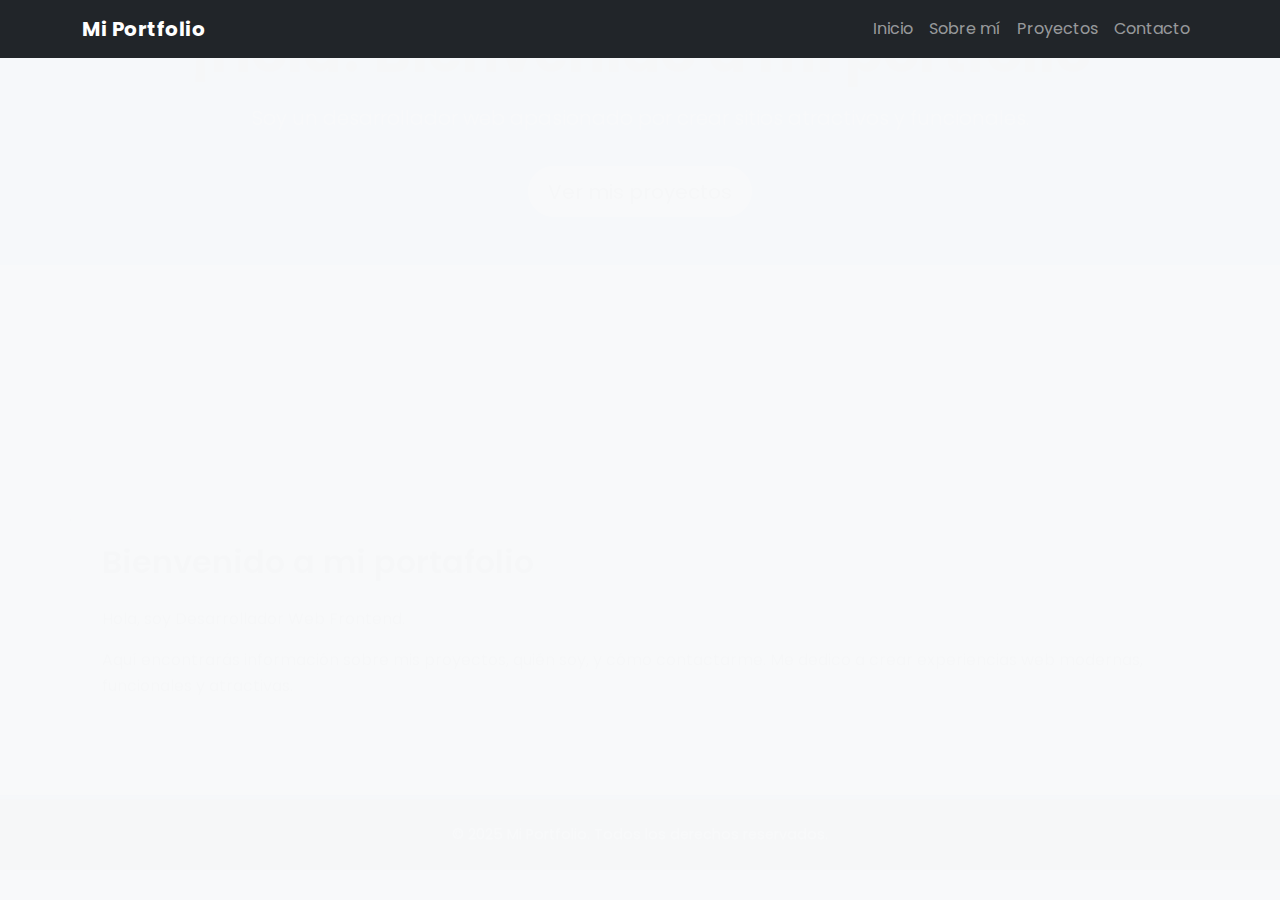
<file: index.html>
<!DOCTYPE html>
<html lang="es">
<head>
  <meta charset="UTF-8">
  <meta http-equiv="refresh" content="0; URL=pages/index.html">
  <title>Redirigiendo...</title>
</head>
<body>
  <p>Redirigiendo a <a href="pages/index.html">portfolio</a>...</p>
</body>
</html>
</file>
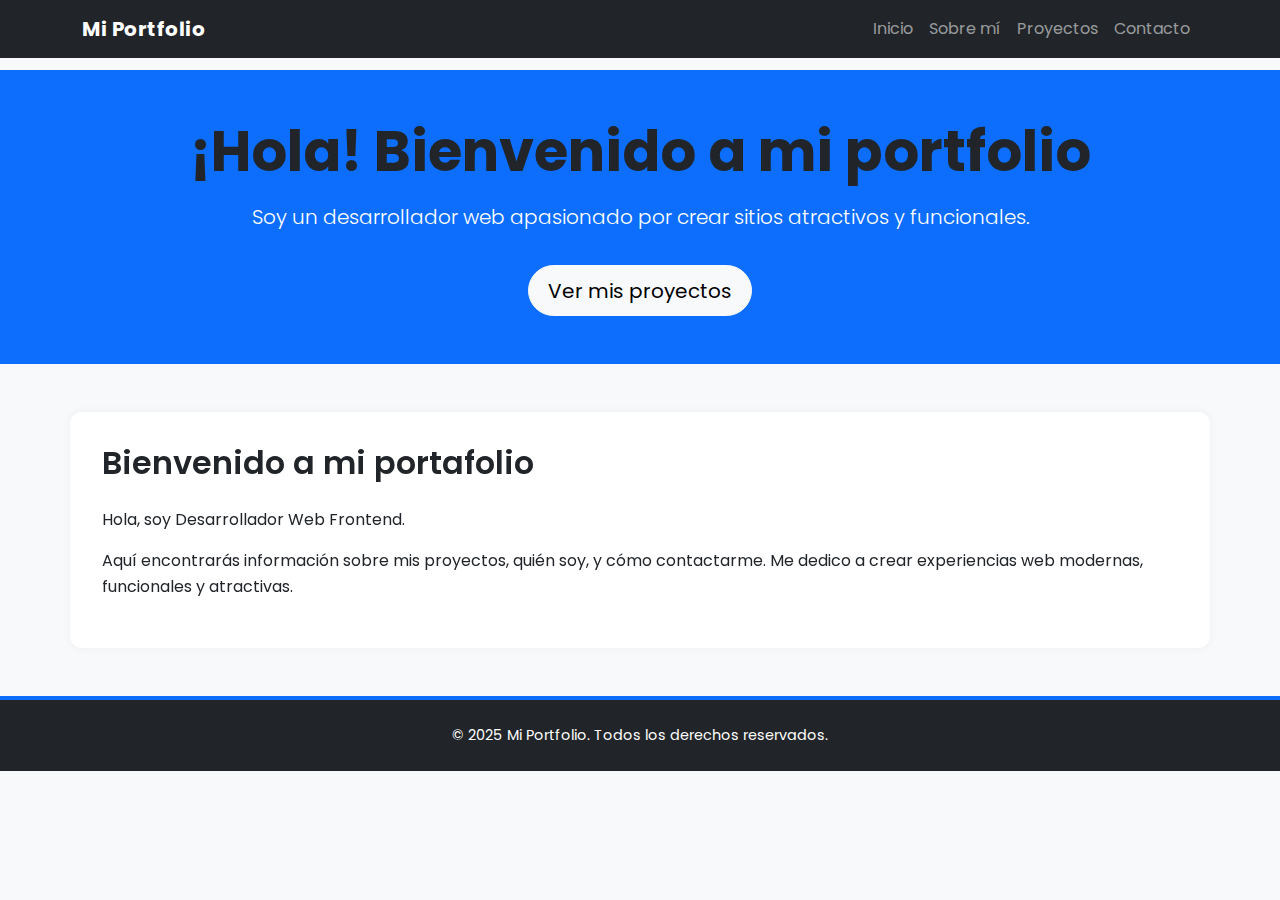
<file: docs/index.html>
<!DOCTYPE html>
<html lang="es">
<head>
  <meta charset="UTF-8">
  <meta name="viewport" content="width=device-width, initial-scale=1.0">
  <title>Inicio - Mi Portfolio</title>
  <link href="https://cdn.jsdelivr.net/npm/bootstrap@5.3.0/dist/css/bootstrap.min.css" rel="stylesheet">
  <link href="https://fonts.googleapis.com/css2?family=Poppins:wght@300;400;600&display=swap" rel="stylesheet">
  <link rel="stylesheet" href="../styles/style.css">
  <link rel="stylesheet" href="https://cdn.jsdelivr.net/npm/aos@2.3.4/dist/aos.css">
  <link rel="icon" href="../img/favicon.ico" type="image/x-icon">
</head>
<body>

<nav class="navbar navbar-expand-lg navbar-dark bg-dark fixed-top">
  <div class="container">
    <a class="navbar-brand" href="../docs/index.html">Mi Portfolio</a>
    <button class="navbar-toggler" type="button" data-bs-toggle="collapse" data-bs-target="#navbarNav"
      aria-controls="navbarNav" aria-expanded="false" aria-label="Toggle navigation">
      <span class="navbar-toggler-icon"></span>
    </button>
    <div class="collapse navbar-collapse justify-content-end" id="navbarNav">
      <ul class="navbar-nav">
        <li class="nav-item"><a class="nav-link" href="/docs/index.html">Inicio</a></li>
        <li class="nav-item"><a class="nav-link" href="/docs/about.html">Sobre mí</a></li>
        <li class="nav-item"><a class="nav-link" href="../docs/projects.html">Proyectos</a></li>
        <li class="nav-item"><a class="nav-link" href="../docs/contact.html">Contacto</a></li>
      </ul>
    </div>
  </div>
</nav>
<div style="height: 70px;"></div>


<header data-aos="fade-down" class="py-5 text-center bg-primary text-white">
  <div class="container">
    <h1 class="display-4 fw-bold">¡Hola! Bienvenido a mi portfolio</h1>
    <p class="lead">Soy un desarrollador web apasionado por crear sitios atractivos y funcionales.</p>
    <a href="projects.html" class="btn btn-light btn-lg mt-3">Ver mis proyectos</a>
  </div>
</header>

<section data-aos="fade-up" class="container my-5">
  <h2 class="mb-4">Bienvenido a mi portafolio</h2>
  <p>Hola, soy Desarrollador Web Frontend.</p>
  <p>Aquí encontrarás información sobre mis proyectos, quién soy, y cómo contactarme. Me dedico a crear experiencias web modernas, funcionales y atractivas.</p>
</section>


<footer data-aos="fade-up" class="bg-dark text-white text-center py-4 mt-5">
  <div class="container">
    <p class="mb-0">© 2025 Mi Portfolio. Todos los derechos reservados.</p>
  </div>
</footer>

<script src="https://cdn.jsdelivr.net/npm/bootstrap@5.3.0/dist/js/bootstrap.bundle.min.js"></script>
  <script src="https://cdn.jsdelivr.net/npm/aos@2.3.4/dist/aos.js"></script>
  <script src="../js/main.js"></script>
</body>
</html>
</file>
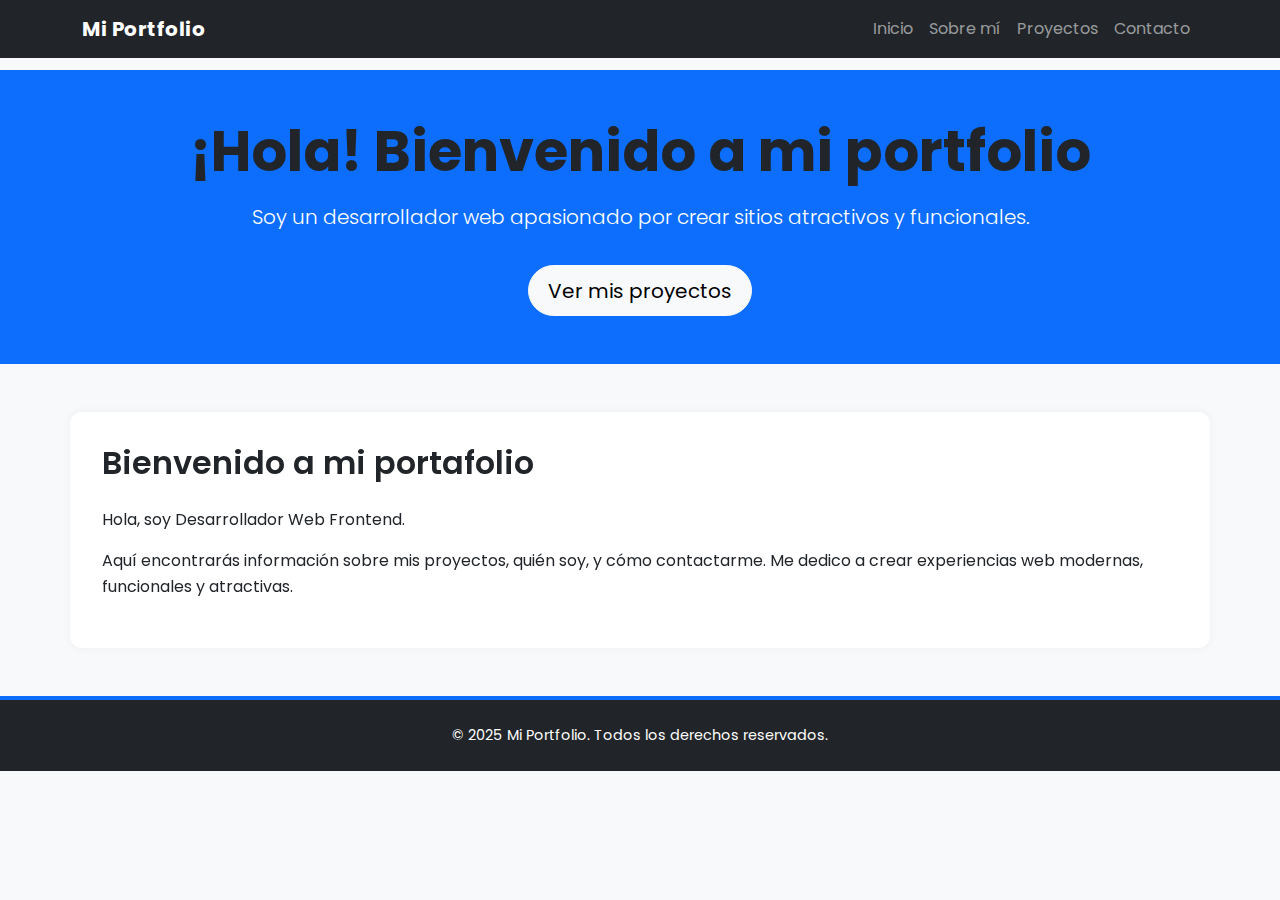
<file: pages/index.html>
<!DOCTYPE html>
<html lang="es">
<head>
  <meta charset="UTF-8">
  <meta name="viewport" content="width=device-width, initial-scale=1.0">
  <title>Inicio - Mi Portfolio</title>
  <link href="https://cdn.jsdelivr.net/npm/bootstrap@5.3.0/dist/css/bootstrap.min.css" rel="stylesheet">
  <link href="https://fonts.googleapis.com/css2?family=Poppins:wght@300;400;600&display=swap" rel="stylesheet">
  <link rel="stylesheet" href="../styles/style.css">
  <link rel="stylesheet" href="https://cdn.jsdelivr.net/npm/aos@2.3.4/dist/aos.css">
  <link rel="icon" href="../img/favicon.ico" type="image/x-icon">
</head>
<body>

<nav class="navbar navbar-expand-lg navbar-dark bg-dark fixed-top">
  <div class="container">
    <a class="navbar-brand" href="../pages/index.html">Mi Portfolio</a>
    <button class="navbar-toggler" type="button" data-bs-toggle="collapse" data-bs-target="#navbarNav"
      aria-controls="navbarNav" aria-expanded="false" aria-label="Toggle navigation">
      <span class="navbar-toggler-icon"></span>
    </button>
    <div class="collapse navbar-collapse justify-content-end" id="navbarNav">
      <ul class="navbar-nav">
        <li class="nav-item"><a class="nav-link" href="/pages/index.html">Inicio</a></li>
        <li class="nav-item"><a class="nav-link" href="/pages/about.html">Sobre mí</a></li>
        <li class="nav-item"><a class="nav-link" href="../pages/projects.html">Proyectos</a></li>
        <li class="nav-item"><a class="nav-link" href="../pages/contact.html">Contacto</a></li>
      </ul>
    </div>
  </div>
</nav>
<div style="height: 70px;"></div>


<header data-aos="fade-down" class="py-5 text-center bg-primary text-white">
  <div class="container">
    <h1 class="display-4 fw-bold">¡Hola! Bienvenido a mi portfolio</h1>
    <p class="lead">Soy un desarrollador web apasionado por crear sitios atractivos y funcionales.</p>
    <a href="projects.html" class="btn btn-light btn-lg mt-3">Ver mis proyectos</a>
  </div>
</header>

<section data-aos="fade-up" class="container my-5">
  <h2 class="mb-4">Bienvenido a mi portafolio</h2>
  <p>Hola, soy Desarrollador Web Frontend.</p>
  <p>Aquí encontrarás información sobre mis proyectos, quién soy, y cómo contactarme. Me dedico a crear experiencias web modernas, funcionales y atractivas.</p>
</section>


<footer data-aos="fade-up" class="bg-dark text-white text-center py-4 mt-5">
  <div class="container">
    <p class="mb-0">© 2025 Mi Portfolio. Todos los derechos reservados.</p>
  </div>
</footer>

<script src="https://cdn.jsdelivr.net/npm/bootstrap@5.3.0/dist/js/bootstrap.bundle.min.js"></script>
  <script src="https://cdn.jsdelivr.net/npm/aos@2.3.4/dist/aos.js"></script>
  <script src="../js/main.js"></script>
</body>
</html>
</file>
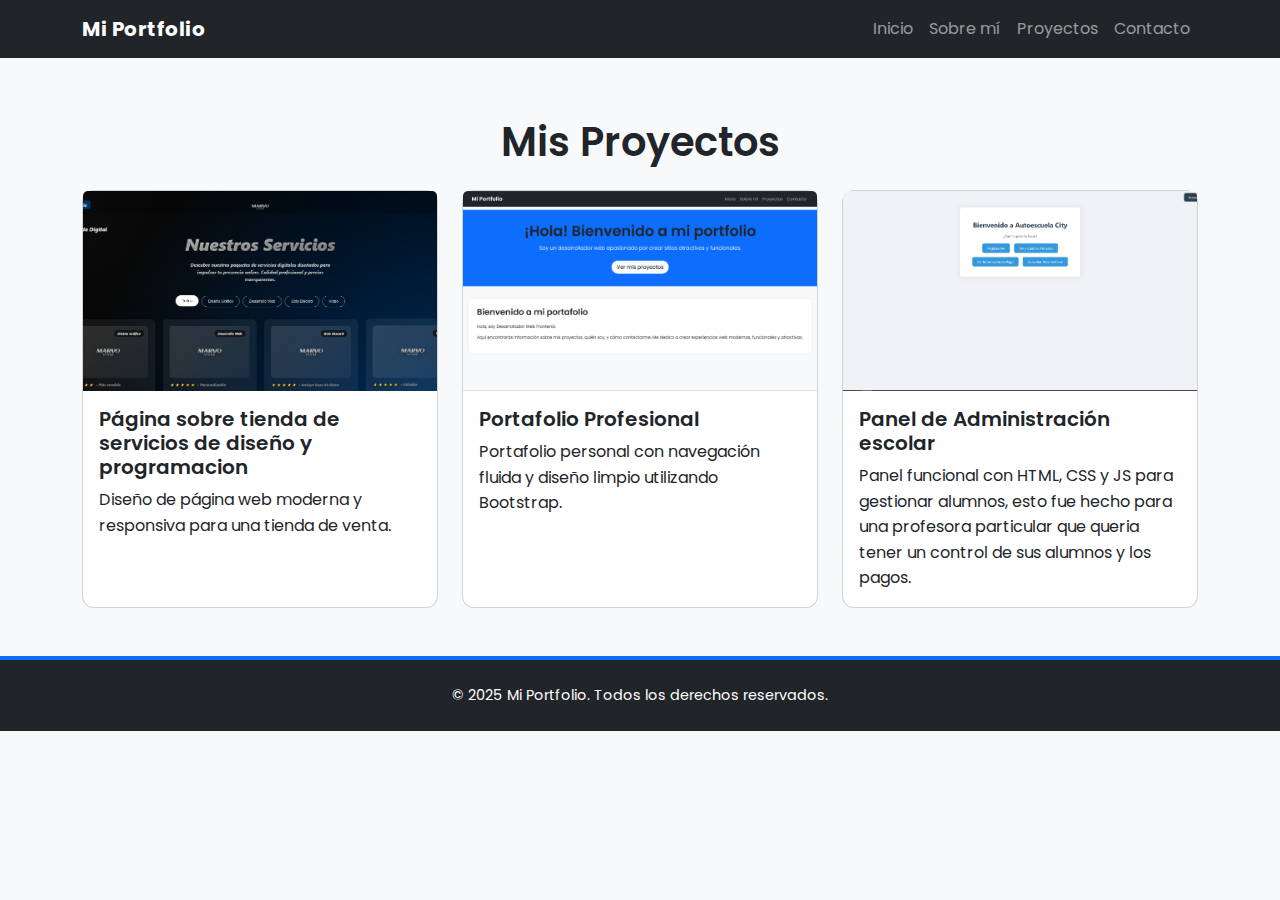
<file: docs/projects.html>
<!DOCTYPE html>
<html lang="es">
<head>
  <meta charset="UTF-8">
  <meta name="viewport" content="width=device-width, initial-scale=1.0">
  <title>Mis Proyectos</title>
  <link href="https://cdn.jsdelivr.net/npm/bootstrap@5.3.0/dist/css/bootstrap.min.css" rel="stylesheet">
  <link href="https://fonts.googleapis.com/css2?family=Poppins:wght@300;400;600&display=swap" rel="stylesheet">
  <link rel="stylesheet" href="../styles/style.css">
  <link rel="stylesheet" href="https://cdn.jsdelivr.net/npm/aos@2.3.4/dist/aos.css">
  <link rel="icon" href="../img/favicon.ico" type="image/x-icon">
</head>
<body>

<nav class="navbar navbar-expand-lg navbar-dark bg-dark fixed-top">
  <div class="container">
    <a class="navbar-brand" href="../docs/index.html">Mi Portfolio</a>
    <button class="navbar-toggler" type="button" data-bs-toggle="collapse" data-bs-target="#navbarNav"
      aria-controls="navbarNav" aria-expanded="false" aria-label="Toggle navigation">
      <span class="navbar-toggler-icon"></span>
    </button>
    <div class="collapse navbar-collapse justify-content-end" id="navbarNav">
      <ul class="navbar-nav">
        <li class="nav-item"><a class="nav-link" href="../docs/index.html">Inicio</a></li>
        <li class="nav-item"><a class="nav-link" href="../docs/about.html">Sobre mí</a></li>
        <li class="nav-item"><a class="nav-link" href="../docs/projects.html">Proyectos</a></li>
        <li class="nav-item"><a class="nav-link" href="../docs/contact.html">Contacto</a></li>
      </ul>
    </div>
  </div>
</nav>
<div style="height: 70px;"></div>


<div class="container my-5">
  <h1 class="text-center mb-4">Mis Proyectos</h1>
  <div class="row g-4">
    <div class="col-md-4">
      <div class="card h-100">
        <a href="https://marvo223.github.io/shopmarvo/" target="_blank">
          <img src="../img/proyectoshop.png" class="card-img-top" alt="Proyecto 2">
        </a>        
        <div class="card-body">
          <h5 class="card-title">Página sobre tienda de servicios de diseño y programacion</h5>
          <p class="card-text">Diseño de página web moderna y responsiva para una tienda de venta.</p>
        </div>
      </div>
    </div>
    <div class="col-md-4">
      <div class="card h-100">
        <a href="https://marvo223.github.io/portfolio/" target="_blank">
          <img src="../img/proyectoportfolio.png" class="card-img-top" alt="Proyecto 2">
        </a>
        <div class="card-body">
          <h5 class="card-title">Portafolio Profesional</h5>
          <p class="card-text">Portafolio personal con navegación fluida y diseño limpio utilizando Bootstrap.</p>
        </div>
      </div>
    </div>
    <div class="col-md-4">
      <div class="card h-100">
        <a href="https://marvo223.github.io/PanelAdmin/" target="_blank">
          <img src="../img/proyectogestion.png" class="card-img-top" alt="Proyecto 3">
        </a>
        <div class="card-body">
          <h5 class="card-title">Panel de Administración escolar</h5>
          <p class="card-text">Panel funcional con HTML, CSS y JS para gestionar alumnos, esto fue hecho para una profesora particular que queria tener un control de sus alumnos y los pagos.</p>
        </div>
      </div>
    </div>
  </div>
</div>


<footer data-aos="fade-up" class="bg-dark text-white text-center py-4 mt-5">
  <div class="container">
    <p class="mb-0">© 2025 Mi Portfolio. Todos los derechos reservados.</p>
  </div>
</footer>

<script src="https://cdn.jsdelivr.net/npm/bootstrap@5.3.0/dist/js/bootstrap.bundle.min.js"></script>
  <script src="https://cdn.jsdelivr.net/npm/aos@2.3.4/dist/aos.js"></script>
  <script src="../js/main.js"></script>
</body>
</html>
</file>
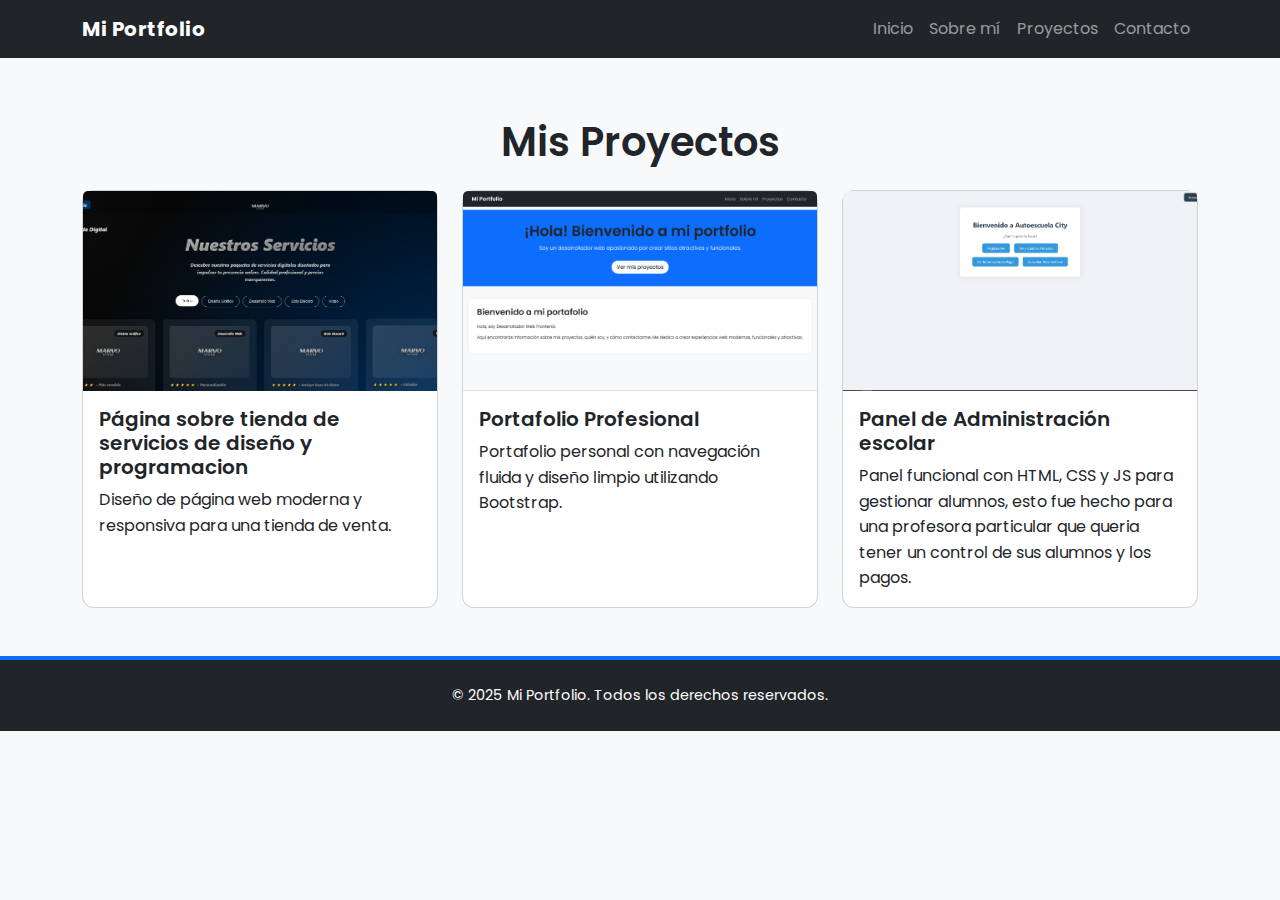
<file: pages/projects.html>
<!DOCTYPE html>
<html lang="es">
<head>
  <meta charset="UTF-8">
  <meta name="viewport" content="width=device-width, initial-scale=1.0">
  <title>Mis Proyectos</title>
  <link href="https://cdn.jsdelivr.net/npm/bootstrap@5.3.0/dist/css/bootstrap.min.css" rel="stylesheet">
  <link href="https://fonts.googleapis.com/css2?family=Poppins:wght@300;400;600&display=swap" rel="stylesheet">
  <link rel="stylesheet" href="../styles/style.css">
  <link rel="stylesheet" href="https://cdn.jsdelivr.net/npm/aos@2.3.4/dist/aos.css">
  <link rel="icon" href="../img/favicon.ico" type="image/x-icon">
</head>
<body>

<nav class="navbar navbar-expand-lg navbar-dark bg-dark fixed-top">
  <div class="container">
    <a class="navbar-brand" href="index.html">Mi Portfolio</a>
    <button class="navbar-toggler" type="button" data-bs-toggle="collapse" data-bs-target="#navbarNav"
      aria-controls="navbarNav" aria-expanded="false" aria-label="Toggle navigation">
      <span class="navbar-toggler-icon"></span>
    </button>
    <div class="collapse navbar-collapse justify-content-end" id="navbarNav">
      <ul class="navbar-nav">
        <li class="nav-item"><a class="nav-link" href="index.html">Inicio</a></li>
        <li class="nav-item"><a class="nav-link" href="about.html">Sobre mí</a></li>
        <li class="nav-item"><a class="nav-link" href="projects.html">Proyectos</a></li>
        <li class="nav-item"><a class="nav-link" href="contact.html">Contacto</a></li>
      </ul>
    </div>
  </div>
</nav>
<div style="height: 70px;"></div>


<div class="container my-5">
  <h1 class="text-center mb-4">Mis Proyectos</h1>
  <div class="row g-4">
    <div class="col-md-4">
      <div class="card h-100">
        <a href="https://marvo223.github.io/shopmarvo/" target="_blank">
          <img src="../img/proyectoshop.png" class="card-img-top" alt="Proyecto 2">
        </a>        
        <div class="card-body">
          <h5 class="card-title">Página sobre tienda de servicios de diseño y programacion</h5>
          <p class="card-text">Diseño de página web moderna y responsiva para una tienda de venta.</p>
        </div>
      </div>
    </div>
    <div class="col-md-4">
      <div class="card h-100">
        <a href="https://marvo223.github.io/portfolio/" target="_blank">
          <img src="../img/proyectoportfolio.png" class="card-img-top" alt="Proyecto 2">
        </a>
        <div class="card-body">
          <h5 class="card-title">Portafolio Profesional</h5>
          <p class="card-text">Portafolio personal con navegación fluida y diseño limpio utilizando Bootstrap.</p>
        </div>
      </div>
    </div>
    <div class="col-md-4">
      <div class="card h-100">
        <a href="https://marvo223.github.io/PanelAdmin/" target="_blank">
          <img src="../img/proyectogestion.png" class="card-img-top" alt="Proyecto 3">
        </a>
        <div class="card-body">
          <h5 class="card-title">Panel de Administración escolar</h5>
          <p class="card-text">Panel funcional con HTML, CSS y JS para gestionar alumnos, esto fue hecho para una profesora particular que queria tener un control de sus alumnos y los pagos.</p>
        </div>
      </div>
    </div>
  </div>
</div>


<footer data-aos="fade-up" class="bg-dark text-white text-center py-4 mt-5">
  <div class="container">
    <p class="mb-0">© 2025 Mi Portfolio. Todos los derechos reservados.</p>
  </div>
</footer>

<script src="https://cdn.jsdelivr.net/npm/bootstrap@5.3.0/dist/js/bootstrap.bundle.min.js"></script>
  <script src="https://cdn.jsdelivr.net/npm/aos@2.3.4/dist/aos.js"></script>
  <script src="../js/main.js"></script>
</body>
</html>
</file>
<file: styles/style.css>
/* GENERAL */
body {
    font-family: 'Poppins', sans-serif;
    background-color: #f8f9fa;
    color: #212529;
    line-height: 1.6;
    margin: 0;
    padding: 0;
    scroll-behavior: smooth;
}

/* ENCABEZADOS */
h1, h2, h3, h4, h5 {
    font-weight: 600;
    margin-bottom: 1rem;
    color: #212529;
}
h2.text-center {
    text-transform: uppercase;
    letter-spacing: 1px;
    border-bottom: 2px solid #0d6efd;
    padding-bottom: 10px;
    margin-bottom: 2rem;
}

/* NAVBAR */
.navbar-brand {
    font-weight: bold;
    letter-spacing: 0.5px;
}

/* ENLACES */
a {
    color: #0d6efd;
    text-decoration: none;
    transition: color 0.3s ease;
}
a:hover {
    color: #0b5ed7;
    text-decoration: underline;
}

/* BOTONES */
.btn {
    border-radius: 50px;
    padding: 0.6rem 1.2rem;
    transition: all 0.3s ease;
}
.btn-primary:hover {
    background-color: #0b5ed7;
}

/* CARDS */
.card {
    transition: transform 0.3s ease, box-shadow 0.3s ease;
    border-radius: 12px;
}
.card:hover {
    transform: translateY(-5px);
    box-shadow: 0 10px 20px rgba(0,0,0,0.1);
}
.card-img-top {
    object-fit: cover;
    height: 200px;
}

/* SECCIONES */
section.container {
    background-color: #fff;
    border-radius: 12px;
    padding: 2rem;
    box-shadow: 0 0 10px rgba(0,0,0,0.05);
    margin-bottom: 2rem;
}

/* FORMULARIOS */
form .form-control {
    border-radius: 0.5rem;
    border: 1px solid #ced4da;
}
form .form-control:focus {
    border-color: #0d6efd;
    box-shadow: 0 0 0 0.2rem rgba(13,110,253,0.25);
}

/* FOOTER */
footer {
    background: #212529;
    color: #ccc;
    font-size: 0.9rem;
    border-top: 4px solid #0d6efd;
}
footer p {
    margin: 0;
}

/* UTILIDADES */
.rounded-circle {
    border: 4px solid #0d6efd;
}

/* MEDIA QUERIES */
@media (max-width: 768px) {
    h1 {
        font-size: 2rem;
    }
    .btn {
        font-size: 1rem;
    }
    .card-img-top {
        height: 150px;
    }
}

/* ANIMACIÓNES" */
.about-img-hover {
    transition: transform 0.3s ease, box-shadow 0.3s ease;
}
.about-img-hover:hover {
    transform: translateY(-5px);
    box-shadow: 0 10px 20px rgba(0,0,0,0.1);
}

.card {
  transition: transform 0.3s ease-in-out;
  cursor: pointer;
}

.card:hover {
  transform: scale(1.05);
}
</file>
